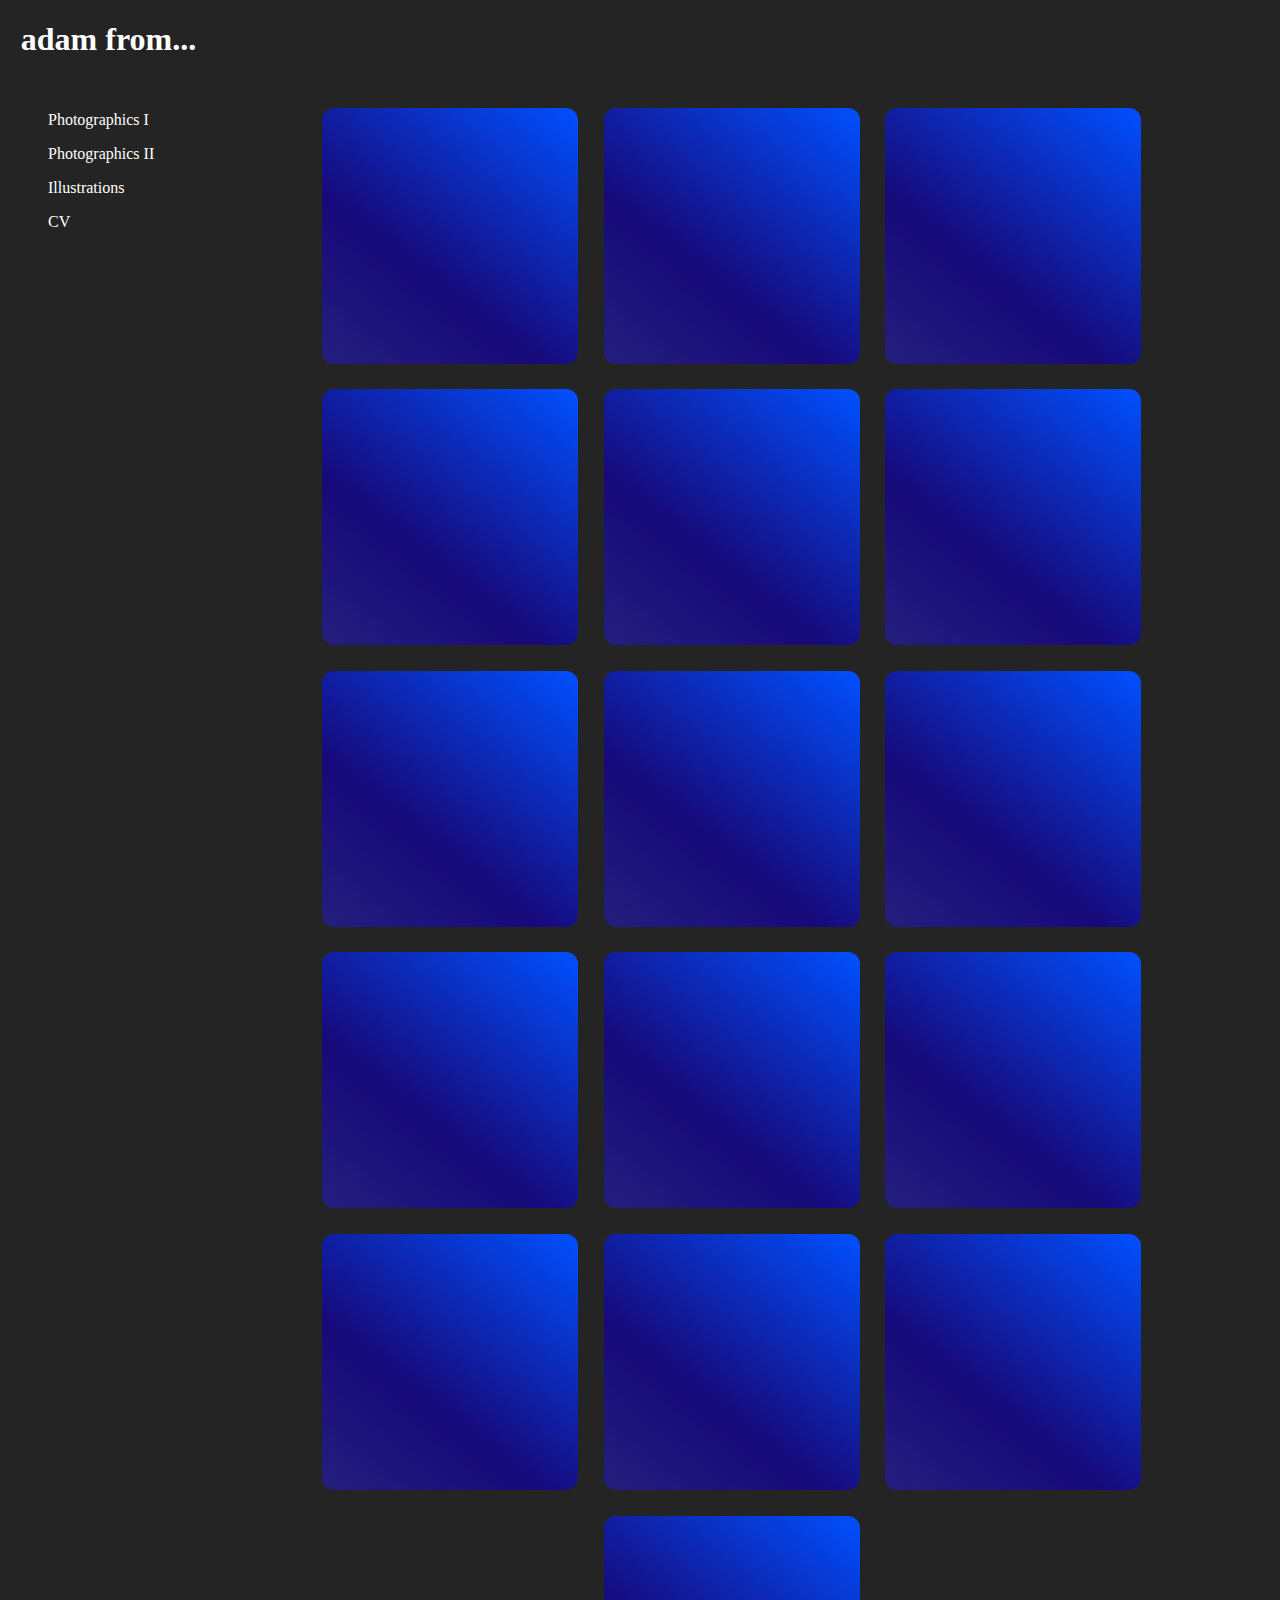
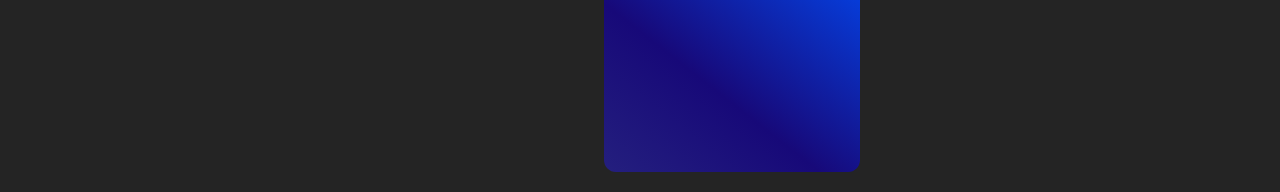
<file: index.html>
<!DOCTYPE html>
<html lang="en">
<head>
    <meta charset="UTF-8">
    <meta name="viewport" content="width=device-width, initial-scale=1.0">
    <link rel="stylesheet" href="css/style.css">
    <title>Adam</title>
</head>
<body>
    <div class="header"><h1><a href=index.html>adam from...</a></h1></div>
    <div class="page-flex">
        <div class="sidebar">
            <!--Header content begins-->
            <ul>Photographics I</ul>
            <ul><a href=photographics.html>Photographics II</a></ul>
            <ul>Illustrations</ul>
            <ul><a href=cv.html>CV</a></ul>
            <!--Header content ends-->
        </div>
        <div class="flex-content-row">
            <div class="flexible"></div>
            <div class="flexible"></div>
            <div class="flexible"></div>
            <div class="flexible"></div>
            <div class="flexible"></div>
            <div class="flexible"></div>
            <div class="flexible"></div>
            <div class="flexible"></div>
            <div class="flexible"></div>
            <div class="flexible"></div>
            <div class="flexible"></div>
            <div class="flexible"></div>
            <div class="flexible"></div>
            <div class="flexible"></div>
            <div class="flexible"></div>
            <div class="flexible"></div>
        </div>
    </div>
</body>
</html>
</file>
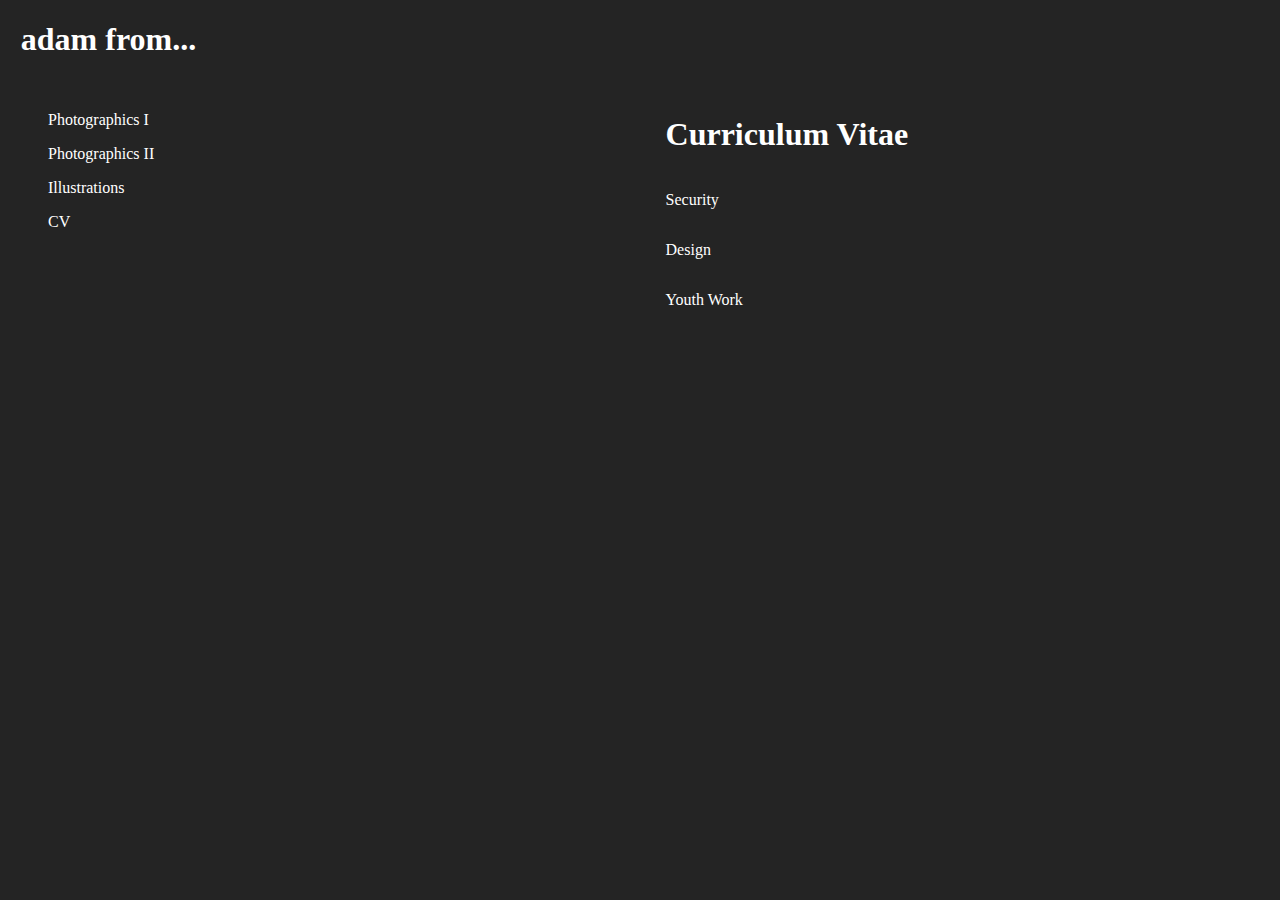
<file: cv.html>
<!DOCTYPE html>
<html lang="en">
<head>
    <meta charset="UTF-8">
    <meta name="viewport" content="width=device-width, initial-scale=1.0">
    <link rel="stylesheet" href="css/style.css">
    <title>Adam</title>
</head>
<body>
    <div class="header"><h1><a href=index.html>adam from...</a></h1></div>
    <div class="page-flex">
        <div class="sidebar">
            <!--Header content begins-->
            <ul>Photographics I</ul>
            <ul><a href=photographics.html>Photographics II</a></ul>
            <ul>Illustrations</ul>
            <ul><a href=cv.html>CV</a></ul>
            <!--Header content ends-->
        </div>
        <div class="flex-content-column">
            <h1>Curriculum Vitae</h1>
            <p>Security</p>
            <p>Design</p>
            <p>Youth Work</p>
        </div>
    </div>
</body>
</html>
</file>
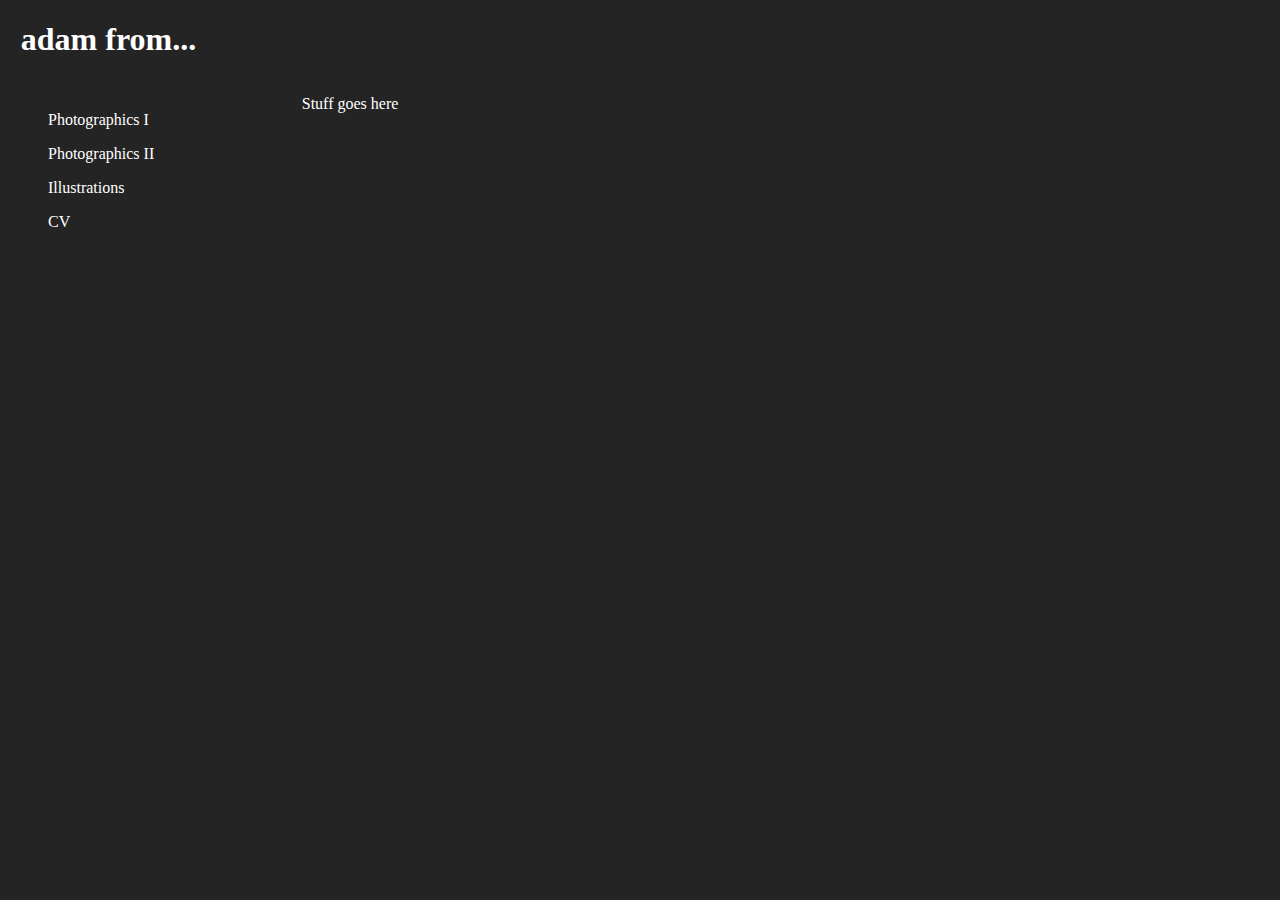
<file: template.html>
<!DOCTYPE html>
<html lang="en">
<head>
    <meta charset="UTF-8">
    <meta name="viewport" content="width=device-width, initial-scale=1.0">
    <link rel="stylesheet" href="css/style.css">
    <title>Adam</title>
</head>
<body>
    <div class="header"><h1><a href=index.html>adam from...</a></h1></div>
    <div class="page-flex">
        <div class="sidebar">
            <!--Header content begins-->
            <ul>Photographics I</ul>
            <ul><a href=photographics.html>Photographics II</a></ul>
            <ul>Illustrations</ul>
            <ul><a href=cv.html>CV</a></ul>
            <!--Header content ends-->
        </div>
        Stuff goes here
    </div>
</body>
</html>
</file>
<file: css/style.css>
/*Syles*/
body{
    background-color: #242424;
    text-align: left;
    color: white;
}

a:visited {
    color: white;
    text-decoration: none;
}

a:link {
    color: white;
    text-decoration: none
}

/*Header*/
.header{
    height: 10ex;
    padding-left: 1vw;
}

/* Page Flex conatiner */
.page-flex{
    display: flex;
    flex-direction: row;
    flex-wrap: nowrap;
    margin: 0;
    max-width: 100vw;

}

/* Sidebar*/
.sidebar{
    flex-grow: 1;
    flex-direction: column;
    min-width: 25ex;
    max-width: 40ex;
    text-align: left;
}

/*Main Flex Conatiner */
.flex-content-row{
    display: flex;
    flex-flow: row wrap;
    flex-grow: 2;
    justify-content: center;
    align-items:top;
    align-content: center;
}

.flex-content-column{
    display: flex;
    flex-flow: column wrap;
    flex-grow: 2;
    justify-content: center;
    align-items:top;
    align-content: center;
}

/* Flex Objects */
.flexible{
    background: rgb(36,31,126);
    background: linear-gradient(38deg, rgba(36,31,126,1) 0%, rgba(23,9,121,1) 37%, rgba(0,80,255,1) 100%); 
    min-width: 18vw;
    min-height: 18vw;
    margin: 1vw;
    padding: 1vw;
    border-radius: 12px;
    initial-letter: 3;
}

.flex-photo{
    align-self: center;
    padding-bottom: 75px;
}
</file>
